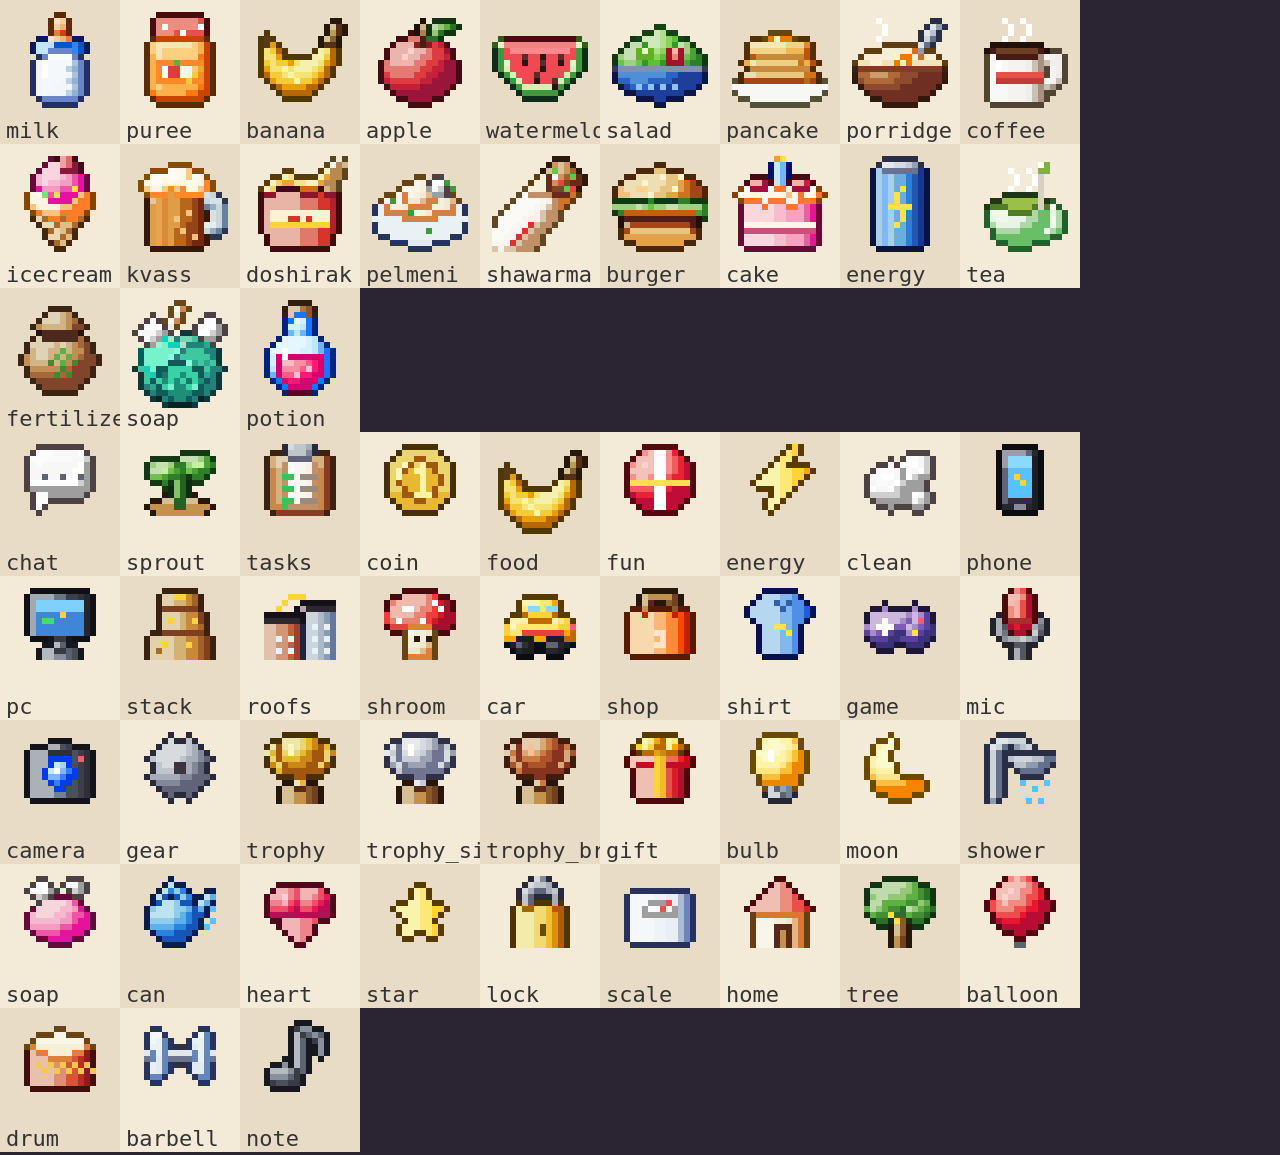
<file: test/items.html>
<!doctype html><html><head><meta charset="utf-8"><style>body{margin:0;background:#2b2433;color:#fff;font:11px monospace}canvas{image-rendering:pixelated}</style></head><body>
<canvas id="c"></canvas>
<script src="../src/pixel.js"></script><script src="../src/monkey.js"></script><script src="../src/items.js"></script>
<script>
const Z = 6; const f = Object.keys(ART.FOOD_ART), ic = Object.keys(ART.ICON_ART);
const c = document.getElementById('c'); const cols = 9; const cell = 20;
const rows = Math.ceil(f.length / cols) + Math.ceil(ic.length / cols);
c.width = cols * cell * Z; c.height = rows * (cell + 4) * Z; const x = c.getContext('2d'); x.imageSmoothingEnabled = false;
let i = 0; const draw = (cv, name, j, row0) => { const gx = (j % cols) * cell, gy = (row0 + Math.floor(j / cols)) * (cell + 4); x.fillStyle = (j % 2) ? '#f4ead8' : '#e9dcc6'; x.fillRect(gx * Z, gy * Z, cell * Z, (cell + 4) * Z); x.drawImage(cv, (gx + (cell - cv.width) / 2) * Z, (gy + 2) * Z, cv.width * Z, cv.height * Z); x.fillStyle = '#333'; x.font = '22px monospace'; x.fillText(name, gx * Z + 6, (gy + cell + 3) * Z); };
f.forEach((k, j) => draw(ART.food(k), k, j, 0)); const r0 = Math.ceil(f.length / cols); ic.forEach((k, j) => draw(ART.icon(k), k, j, r0));
</script></body></html>
</file>
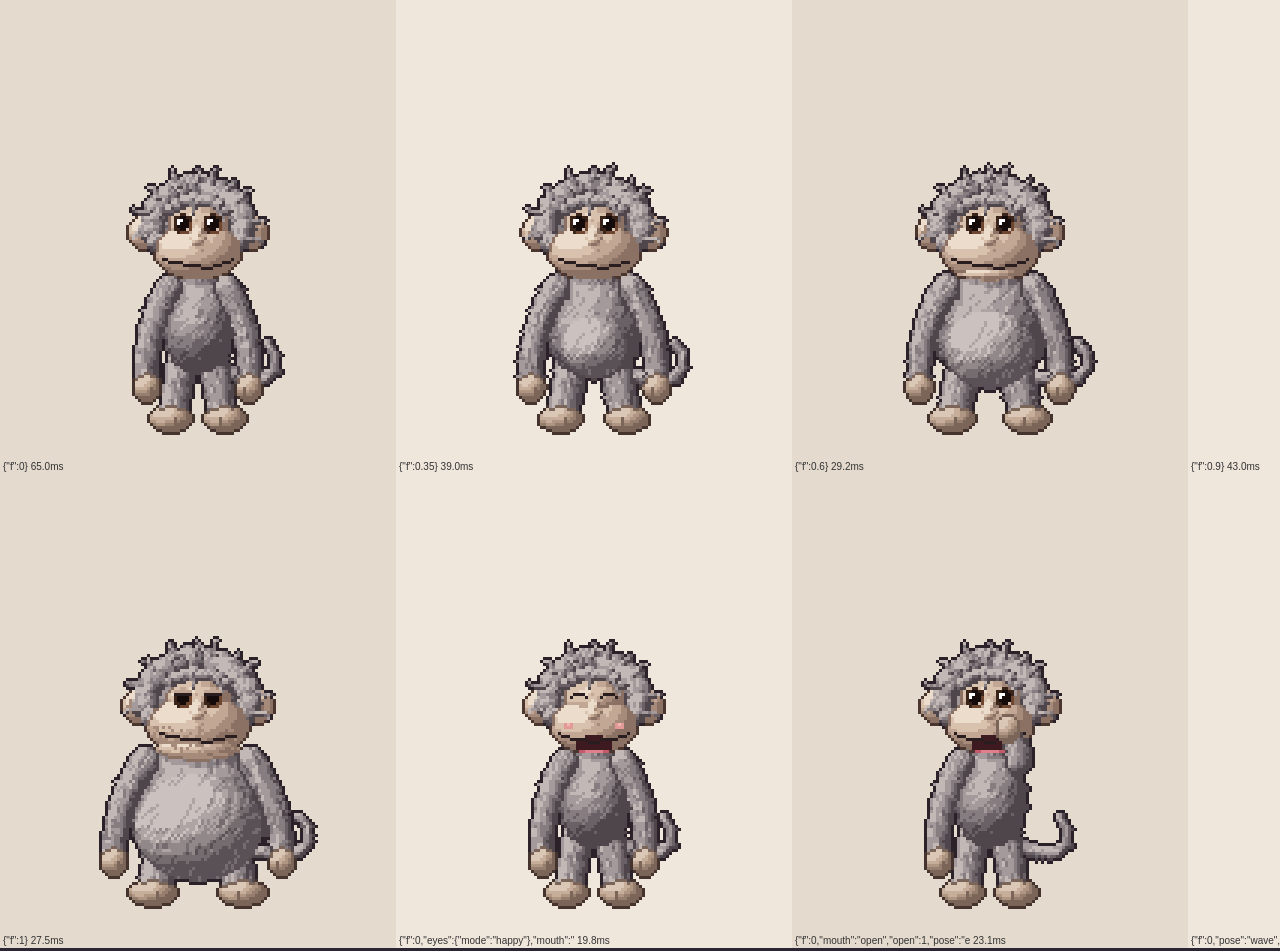
<file: test/sheet.html>
<!doctype html><html><head><meta charset="utf-8"><style>body{margin:0;background:#2b2433;color:#fff;font:12px monospace}canvas{image-rendering:pixelated}</style></head><body>
<canvas id="c"></canvas>
<script src="../src/pixel.js"></script><script src="../src/monkey.js"></script>
<script>
const params = new URLSearchParams(location.search); const set = params.get('set') || 'base'; const Z = +(params.get('z') || 3);
const sets = {
  base: [ {f:0}, {f:0.35}, {f:0.6}, {f:0.9}, {f:1}, {f:0, eyes:{mode:'happy'}, mouth:'laugh', blush:1}, {f:0, mouth:'open', open:1, pose:'eat'}, {f:0, pose:'wave', eyes:{look:[1,0]}} ],
  expr: [ {eyes:{mode:'closed'},mouth:'smile'}, {eyes:{mode:'sleep'},mouth:'o'}, {eyes:{mode:'dizzy'},mouth:'wavy'}, {eyes:{mode:'wide'},mouth:'o'}, {mouth:'frown',tear:1}, {mouth:'flat',sweat:1}, {mouth:'chew'}, {mouth:'talk',open:0.5}, {dirt:1} ],
  poses: Object.keys(MONKEY.POSES).map(k => ({pose:k})),
  clothes: [ {cloth:{hat:'cap',top:'tshirt',bottom:'shorts',feet:'sneakers'}}, {cloth:{hat:'ushanka',top:'tank',bottom:'sweats',feet:'slippers'}}, {f:1,cloth:{hat:'ushanka',top:'tank',bottom:'sweats',feet:'slippers',neck:'chain'}}, {cloth:{hat:'crown',top:'tux',glasses:'round'}}, {cloth:{hat:'cowboy',top:'hawaii',glasses:'sun'}}, {cloth:{hat:'propeller',top:'hoodie',glasses:'pixel'}}, {cloth:{hat:'tophat',top:'sailor',neck:'bowtie'}}, {cloth:{hat:'headband',neck:'scarf',top:'hoodie'},f:0.6}, {f:0.8,cloth:{top:'tshirt',bottom:'sweats'}} ],
  small: [ {s:0.62}, {s:0.62,f:1}, {s:0.7}, {s:0.62,eyes:{mode:'happy'},mouth:'laugh'}, {s:0.55}, {s:0.55,f:1}, {s:0.55,pose:'catch'}, {s:0.55,pose:'balloon'}, {s:0.55,pose:'fall',legs:'spread'}, {s:0.55,pose:'liftHigh',f:0.7}, {s:0.55,pose:'drumL'}, {s:0.55,cloth:{hat:'cap',top:'tshirt'}}, {s:0.55,eyes:{mode:'happy'},mouth:'laugh'} ],
};
const list = sets[set] || sets.base; const cols = +(params.get('cols') || 4);
const sprs = list.map(p => { const t0 = performance.now(); const r = MONKEY.compose(Object.assign({s:1}, p)); r.ms = performance.now() - t0; return r; });
const cw = Math.max(...sprs.map(s => s.w)), ch = Math.max(...sprs.map(s => s.h)) + 10;
const c = document.getElementById('c'); const rows = Math.ceil(sprs.length / cols); c.width = cw * cols * Z; c.height = ch * rows * Z;
const x = c.getContext('2d'); x.imageSmoothingEnabled = false;
sprs.forEach((s, i) => { const gx = (i % cols) * cw, gy = Math.floor(i / cols) * ch; x.fillStyle = (i % 2) ? '#efe6dc' : '#e4dace'; x.fillRect(gx * Z, gy * Z, cw * Z, ch * Z);
  x.drawImage(s.cv, (gx + (cw - s.w) / 2) * Z, (gy + 2) * Z, s.w * Z, s.h * Z); x.fillStyle = '#333'; x.fillText(JSON.stringify(list[i]).slice(0, 40) + ' ' + s.ms.toFixed(1) + 'ms', gx * Z + 3, (gy + ch) * Z - 4); });
window.__ok = true;
</script></body></html>
</file>
